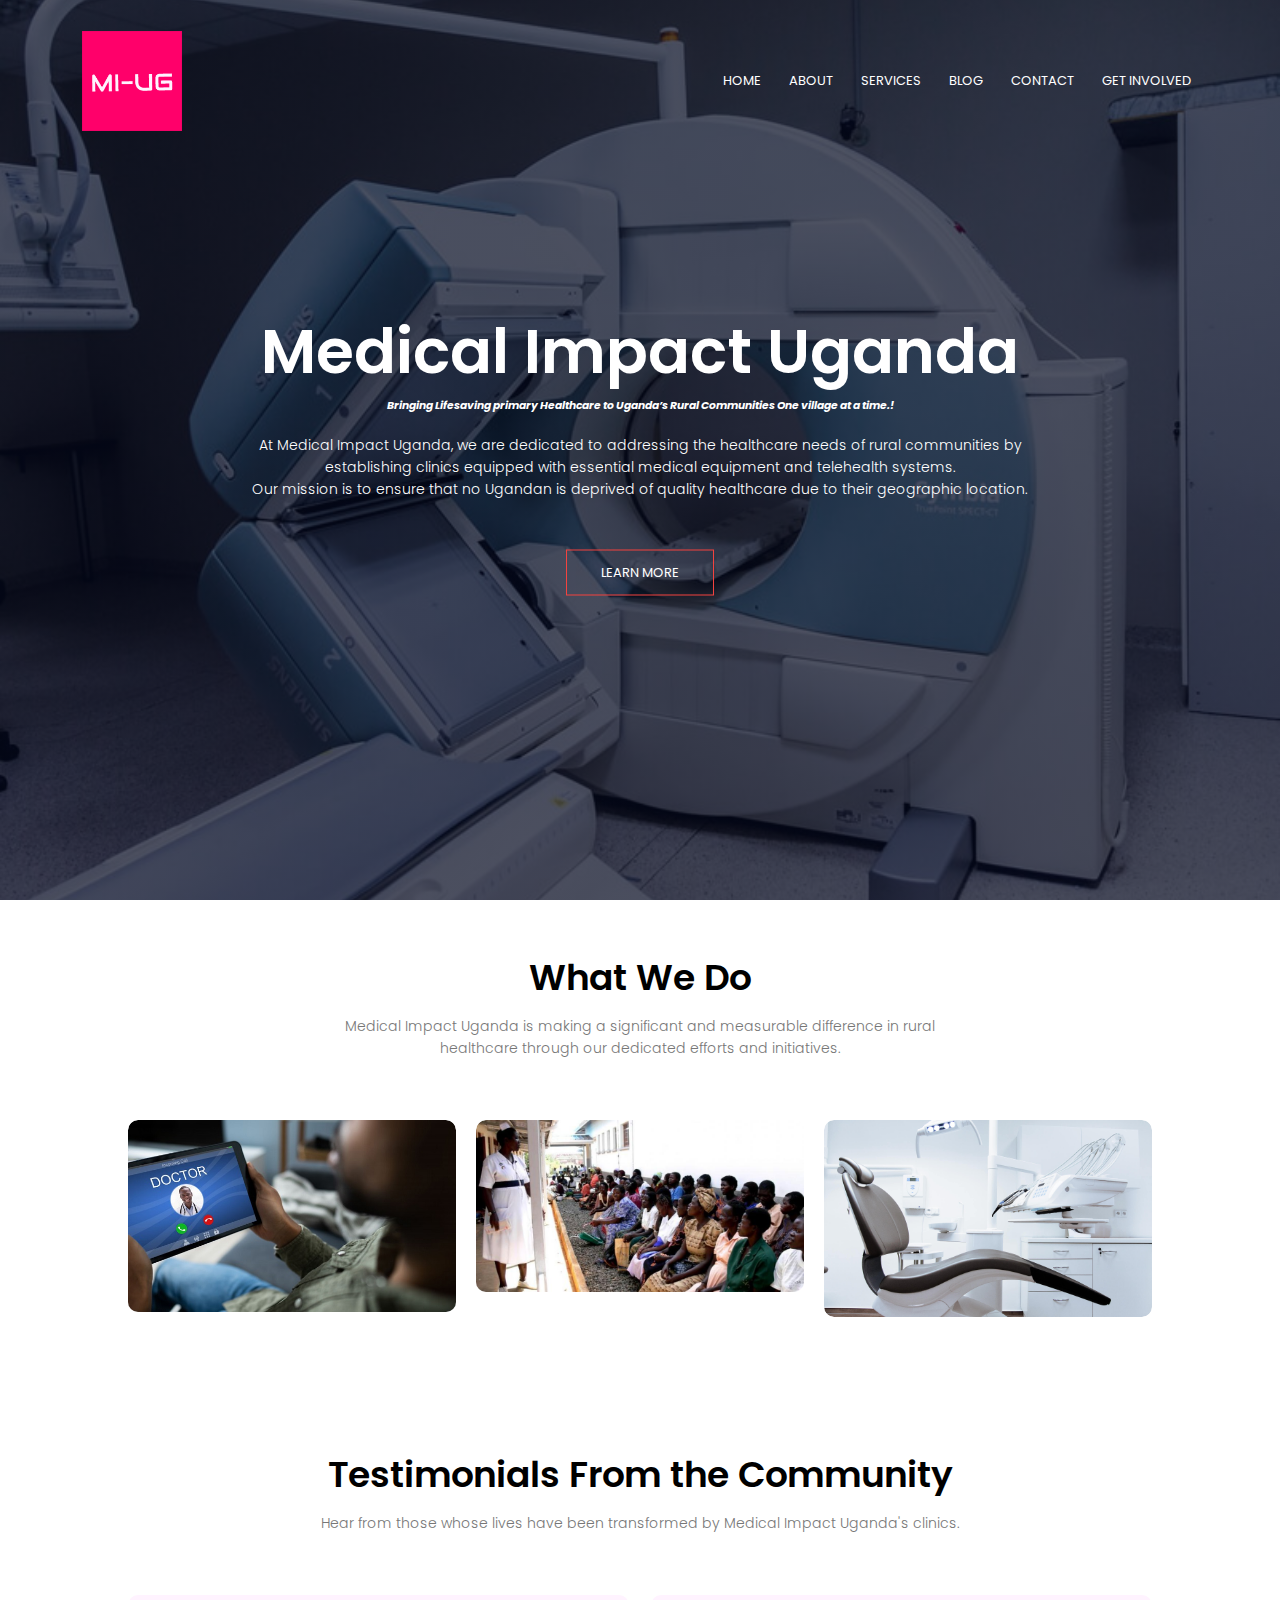
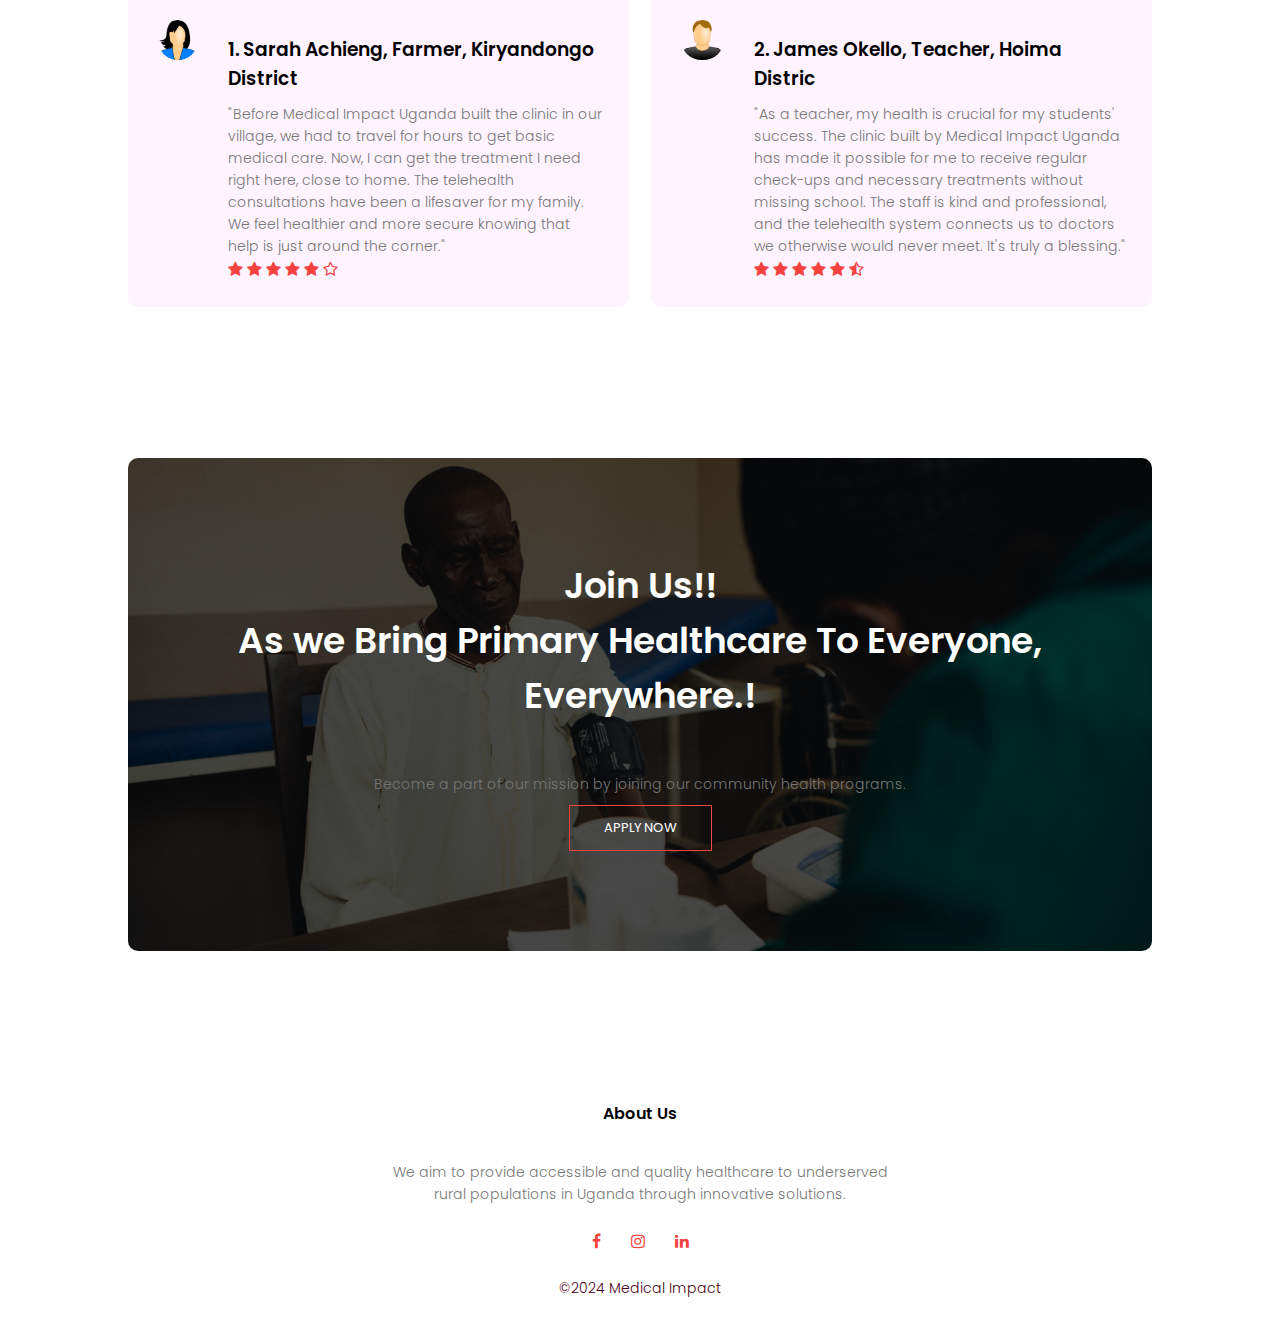
<file: index.html>
<!DOCTYPE html>
<html lang="en">
  <head>
    <meta charset="UTF-8" />
    <meta name="viewport" content="width=device-width, initial-scale=1.0" />
    <link rel="stylesheet" href="styles.css" />
    <link rel="preconnect" href="https://fonts.googleapis.com" />
    <link rel="preconnect" href="https://fonts.gstatic.com" crossorigin />
    <link
      href="https://fonts.googleapis.com/css2?family=Poppins:ital,wght@0,100;0,300;0,400;0,500;0,600;0,700;0,800;1,200;1,300;1,700;1,900&display=swap"
      rel="stylesheet"
    />
    <link
      rel="stylesheet"
      href="https://stackpath.bootstrapcdn.com/font-awesome/4.7.0/css/font-awesome.min.css"
    />
    <title>Medica Impact Uganda</title>
  </head>
  <body>
    <section class="header">
      <nav>
        <a href="index.html"
          ><img src="images/LogoMakr-25olhh.png" alt="logo"
        /></a>
        <div class="nav-links" id="navLinks">
          <i class="fa fa-times" onclick="hideMenu()"></i>
          <ul>
            <li><a href="index.html">HOME</a></li>
            <li><a href="about.html">ABOUT</a></li>
            <li><a href="services.html">SERVICES</a></li>
            <li><a href="blog.html">BLOG</a></li>
            <li><a href="contact.html">CONTACT</a></li>
            <li><a href="getinvolved.html">GET INVOLVED</a></li>
          </ul>
        </div>
        <i class="fa fa-bars" onclick="showMenu()"></i>
      </nav>
      <div class="text-box">
        <h1>Medical Impact Uganda</h1>
        <h6>
          <i
            >Bringing Lifesaving primary Healthcare to Uganda’s Rural
            Communities One village at a time.!</i
          >
        </h6>
        <p>
          At Medical Impact Uganda, we are dedicated to addressing the
          healthcare needs of rural communities by <br />
          establishing clinics equipped with essential medical equipment and
          telehealth systems. <br />
          Our mission is to ensure that no Ugandan is deprived of quality
          healthcare due to their geographic location.
        </p>
        <a href="about.html" class="hero-btn">LEARN MORE</a>
      </div>
    </section>
    <!-- services -->
    <section class="impact">
      <h1>What We Do</h1>
      <p>
        Medical Impact Uganda is making a significant and measurable difference
        in rural <br />
        healthcare through our dedicated efforts and initiatives.
      </p>
      <div class="row">
            <div class="impact-col">
            <img src="images/Telehealthdoc.jpg" />
            <div class="layer">
                <a href="services.html"> <h3>Tele-Health Services</h3> </a>
            </div>
            </div>
            <div class="impact-col">
            <!-- change image -->
            <img src="images/community healthcenter.jpg" />
            <div class="layer">
                <a href="services.html"> <h3>Community Clinics</h3> </a>
            </div>
            </div>
            <div class="impact-col">
            <!-- change image to a community pictuer -->
            <img src="images/slide-2.jpg" />
            <div class="layer">
                <a href="/services.html"> <h3>Medical Equipments</h3> </a>
            </div>
            </div>
      </div>
    </section>

    <!--  -->

    <!-- facilities -->

    <!-- testimonials -->
    <section class="testmonial">
      <h1>Testimonials From the Community</h1>
      <p>
        Hear from those whose lives have been transformed by Medical Impact
        Uganda's clinics.
      </p>

      <div class="row">
        <div class="testmonial-col">
          <img src="images/user-307993_1920.png" />
          <div>
            <h3>1. Sarah Achieng, Farmer, Kiryandongo District</h3>
            <p>
              "Before Medical Impact Uganda built the clinic in our village, we
              had to travel for hours to get basic medical care. Now, I can get
              the treatment I need right here, close to home. The telehealth
              consultations have been a lifesaver for my family. We feel
              healthier and more secure knowing that help is just around the
              corner."
            </p>
            <i class="fa fa-star"></i>
            <i class="fa fa-star"></i>
            <i class="fa fa-star"></i>
            <i class="fa fa-star"></i>
            <i class="fa fa-star"></i>
            <i class="fa fa-star-o"></i>
          </div>
        </div>
        <div class="testmonial-col">
          <img src="images/user-33638_1920.png" />
          <div>
            <h3>2. James Okello, Teacher, Hoima Distric</h3>
            <p>
              "As a teacher, my health is crucial for my students' success. The
              clinic built by Medical Impact Uganda has made it possible for me
              to receive regular check-ups and necessary treatments without
              missing school. The staff is kind and professional, and the
              telehealth system connects us to doctors we otherwise would never
              meet. It's truly a blessing."
            </p>
            <i class="fa fa-star"></i>
            <i class="fa fa-star"></i>
            <i class="fa fa-star"></i>
            <i class="fa fa-star"></i>
            <i class="fa fa-star"></i>
            <i class="fa fa-star-half-o"></i>
          </div>
        </div>
      </div>
    </section>

    <!-- Call to Action -->

    <section class="cta">
      <h1>
        Join Us!! <br />
        As we Bring Primary Healthcare To Everyone, Everywhere.!
      </h1>
      <p>
        Become a part of our mission by joining our community health programs.
      </p>
      <a href="/getinvolved.html" class="hero-btn">APPLY NOW</a>
    </section>

    <!-- footer -->
    <section class="footer">
      <h4>About Us</h4>
      <p>
        We aim to provide accessible and quality healthcare to underserved
        <br />
        rural populations in Uganda through innovative solutions.
      </p>

      <div class="icons">
        <i class="fa fa-facebook"></i>
        <i class="fa fa-instagram"></i>
        <i class="fa fa-linkedin"></i>
        <p>&copy;2024 Medical Impact</p>
      </div>
    </section>

    <!-- Javascript for toggle nav bar -->
    <script>
      var navLinks = document.getElementById("navLinks");

      function showMenu() {
        navLinks.style.right = "0";
      }

      function hideMenu() {
        navLinks.style.right = "-200px";
      }
    </script>
  </body>
</html>
</file>
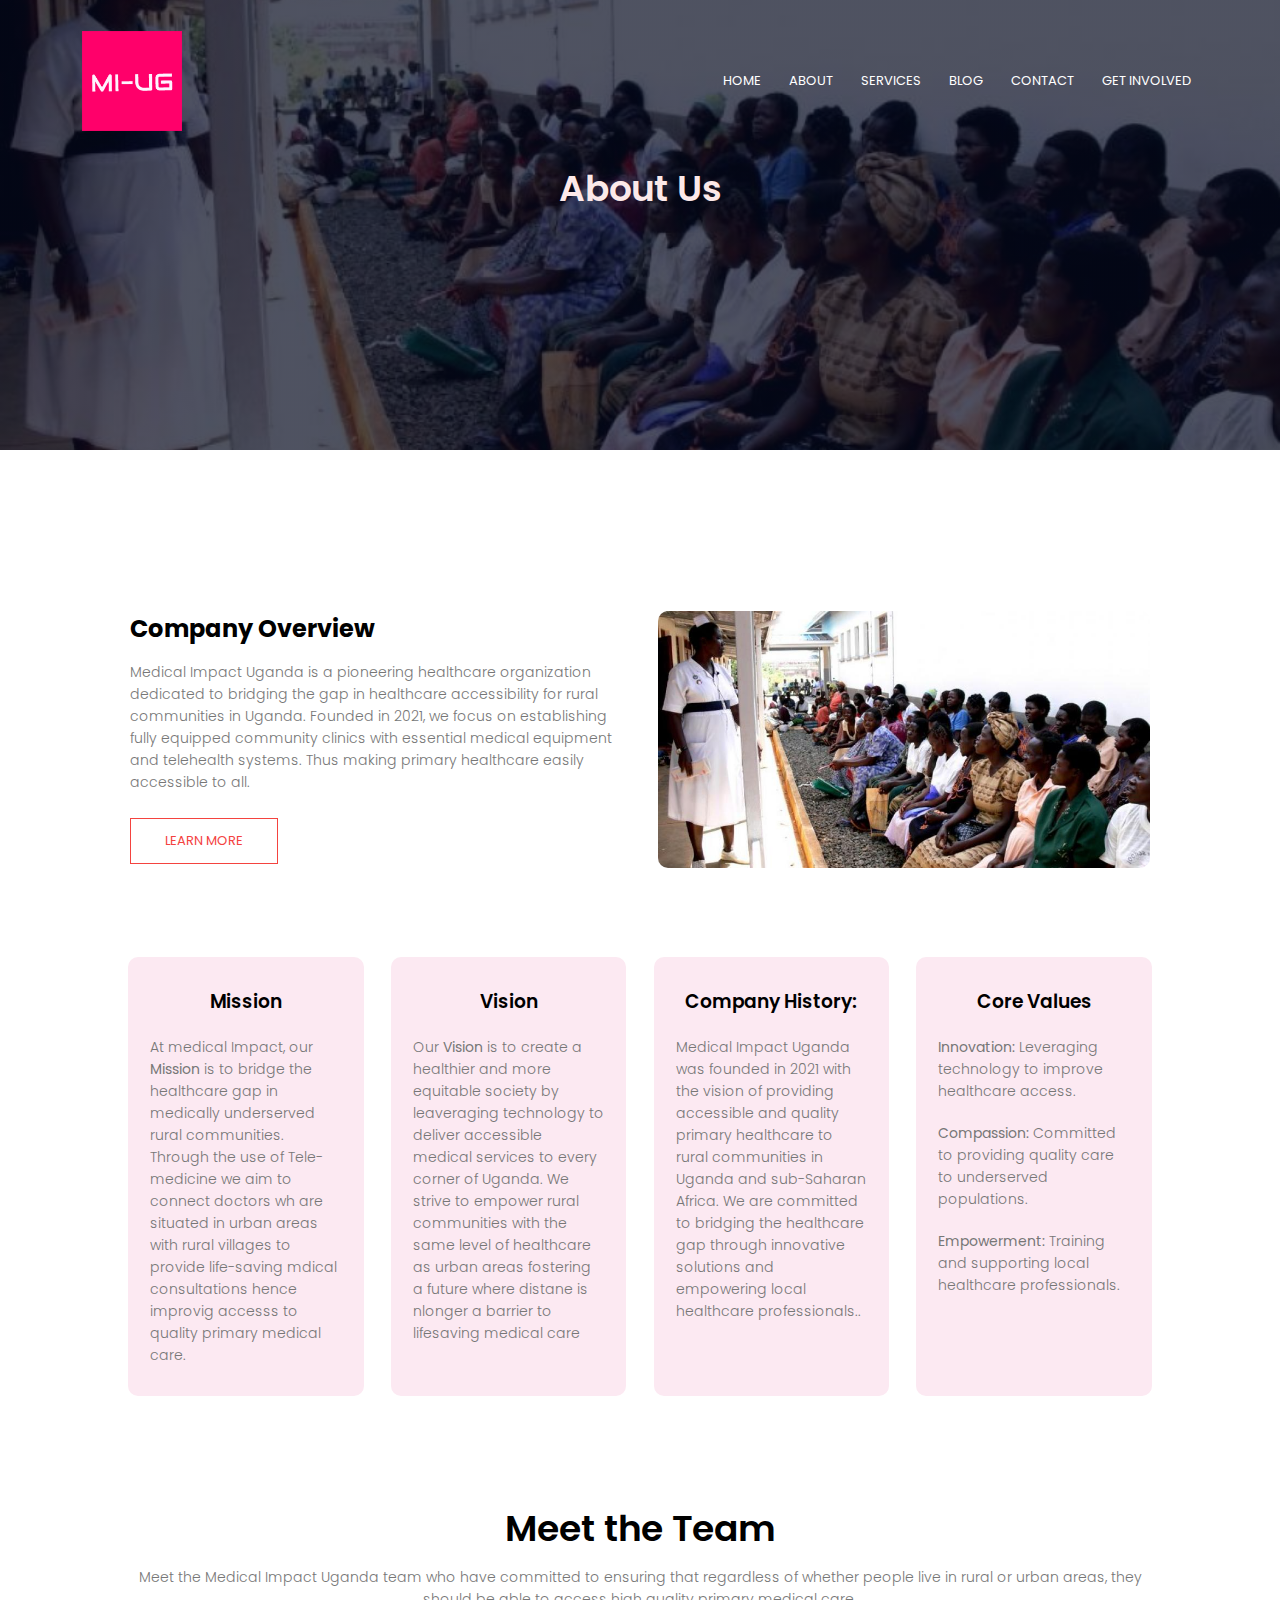
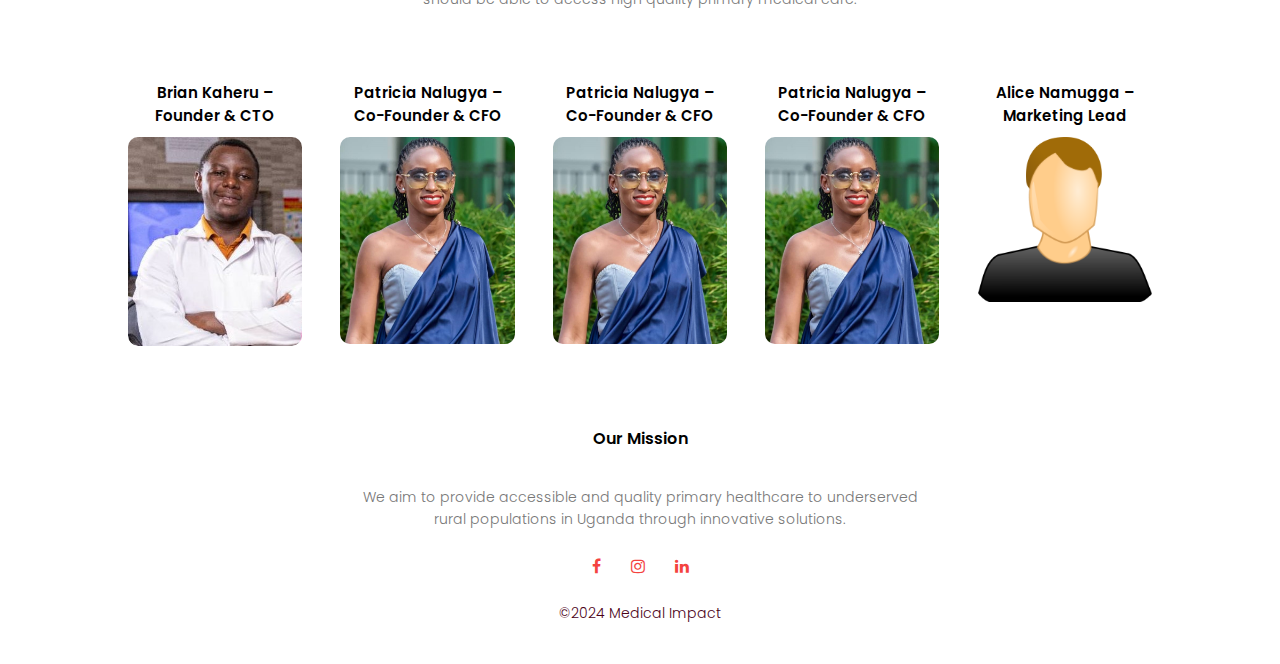
<file: about.html>
<!DOCTYPE html>
<html lang="en">
<head>
    <meta charset="UTF-8">
    <meta name="viewport" content="width=device-width, initial-scale=1.0">
    <link rel="stylesheet" href="styles.css">
    <link rel="preconnect" href="https://fonts.googleapis.com">
<link rel="preconnect" href="https://fonts.gstatic.com" crossorigin>
<link href="https://fonts.googleapis.com/css2?family=Poppins:ital,wght@0,100;0,300;0,400;0,500;0,600;0,700;0,800;1,200;1,300;1,700;1,900&display=swap" rel="stylesheet">
<link rel="stylesheet" href="https://stackpath.bootstrapcdn.com/font-awesome/4.7.0/css/font-awesome.min.css">
    <title>Medica Impact Uganda</title>
</head>
<body>
    <!-- Header -->
    <section class="sub-headere">
        <nav>
            <a href="index.html"><img src="images/LogoMakr-25olhh.png" alt="logo" ></a>
            <div class="nav-links" id="navLinks">
                <i class="fa fa-times" onclick="hideMenu()"></i>
                <ul>
                    <li><a href="index.html">HOME</a></li>
                    <li><a href="about.html">ABOUT</a></li>
                    <li><a href="services.html">SERVICES</a></li>
                    <li><a href="blog.html">BLOG</a></li>
                    <li><a href="contact.html">CONTACT</a></li>
                    <li><a href="getinvolved.html">GET INVOLVED</a></li>
                </ul>
            </div>
            <i class="fa fa-bars" onclick="showMenu()"></i>
        </nav>
        <h1>About Us</h1>
    </section>
<!-- about us content -->
    <section class="about-us">
        <div class="row">
            <div class="about-col">
                <h2>Company Overview</h2>
                <p>Medical Impact Uganda is a pioneering healthcare organization dedicated to bridging the gap in healthcare accessibility for rural communities in Uganda. Founded in 2021, we focus on establishing fully equipped community clinics with essential medical equipment and telehealth systems. Thus making primary healthcare easily accessible to all.</p>
                <a href="#" class="hero-btn red-btn">LEARN MORE</a>
            </div>
            
            <div class="about-col">
                <img src="images/community healthcenter.jpg" alt="about us" class="img-responsive">
            </div>
            
        </div>

        <div class="row">
            <div class="service-col">
                <h3>Mission</h3>
            <p>At medical Impact, our <strong>Mission</strong> is to bridge the healthcare gap in medically underserved rural communities. Through the use of Tele-medicine we aim to connect doctors wh are situated in urban areas with rural villages to provide life-saving mdical consultations hence improvig accesss to quality primary medical care.</p>
            </div>

            <div class="service-col">
                <h3>Vision</h3>
                <p>
                    Our <strong>Vision</strong> is to create a healthier and more equitable society by leaveraging technology to deliver accessible medical services to every corner of Uganda. We strive to empower rural communities with the same level of healthcare as urban areas fostering  a future where distane is nlonger a barrier to lifesaving medical care
                </p>
            </div>
            <div class="service-col">
                <h3>Company History:</h3>
                <p>
                    Medical Impact Uganda was founded in 2021  with the vision of providing accessible and quality primary healthcare to rural communities in Uganda and sub-Saharan Africa. We are committed to bridging the healthcare gap through innovative solutions and empowering local healthcare professionals..
                </p>
            </div>

            <div class="service-col">
                <h3>Core Values</h3>
                <p><b>Innovation:</b> Leveraging technology to improve healthcare access.</p>
                <p><b>Compassion:</b> Committed to providing quality care to underserved populations.</p>
                <p><b>Empowerment:</b> Training and supporting local healthcare professionals.</p>
            </div>
        </div>

    </section>
    <section class="impact2">
        <h1>Meet the Team </h1>
        <p>Meet the Medical  Impact Uganda team who have committed to ensuring that regardless of whether people live in rural or urban areas, they should be able to access high quality primary medical care.</p>
        <div class="row">
            <div class="impact2-col">
                <h3 style="font-size: 15px; text-align: center;">Brian Kaheru – Founder & CTO</h3>
                <img src="images/brian linkedin.jpg" >
                <div class="layer2">
                     <p>With over 9 years of combined experience in nursing, entrepreneurship, and software development, Brian leads our technical and strategic initiatives.</p> 
                </div>
            </div>
            <div class="impact2-col">
                <!-- change image -->
                <h3 style="font-size: 15px; text-align: center;">Patricia Nalugya – Co-Founder & CFO</h3>
                <img src="images/nalugya co founder .jpg" >
                <div class="layer2">
                    <a href="services.html">  </a>
                    <p>Patricia brings over 5 years of financial expertise to ensure the sustainability and growth of our initiatives.</p>
                </div>
            </div>
            <div class="impact2-col">
                <!-- change image -->
                <h3 style="font-size: 15px; text-align: center;">Patricia Nalugya – Co-Founder & CFO</h3>
                <img src="images/nalugya co founder .jpg" >
                <div class="layer2">
                    <a href="services.html">  </a>
                    <p>Patricia brings over 5 years of financial expertise to ensure the sustainability and growth of our initiatives.</p>
                </div>
            </div>
            <div class="impact2-col">
                <!-- change image -->
                <h3 style="font-size: 15px; text-align: center;">Patricia Nalugya – Co-Founder & CFO</h3>
                <img src="images/nalugya co founder .jpg" >
                <div class="layer2">
                    <a href="services.html">  </a>
                    <p>Patricia brings over 5 years of financial expertise to ensure the sustainability and growth of our initiatives.</p>
                </div>
            </div>
            <div class="impact2-col">
                <!-- change image to a community pictuer -->
                <h3 style="font-size: 15px; text-align: center;">Alice Namugga – Marketing Lead</h3>
                <img src="images/user-33638_1920.png" >
                <div class="layer2">
                    <a href="services.html"> </a>
                    <p>Alice leads our marketing efforts to increase awareness and drive growth.</p>
                </div>
            </div>
        </div>

    </section>
    
   
<!-- footer -->
    <section class="footer">
        <h4>Our Mission</h4>
        <p>We aim to provide accessible and quality primary healthcare to underserved <br> rural populations in Uganda through innovative solutions.</p>

        <div class="icons">
            <i class="fa fa-facebook" ></i>
            <i class="fa fa-instagram" ></i>
            <i class="fa fa-linkedin" ></i>
           <p>&copy;2024 Medical Impact</p>

        </div>
    </section>










  <!-- Javascript for toggle nav bar -->
    <script>
        var navLinks = document.getElementById("navLinks");

        function showMenu() {
                    navLinks.style.right = "0";
                }

        function hideMenu() {
                    navLinks.style.right = "-200px";
                }
    </script>

</body>
</html>
</file>
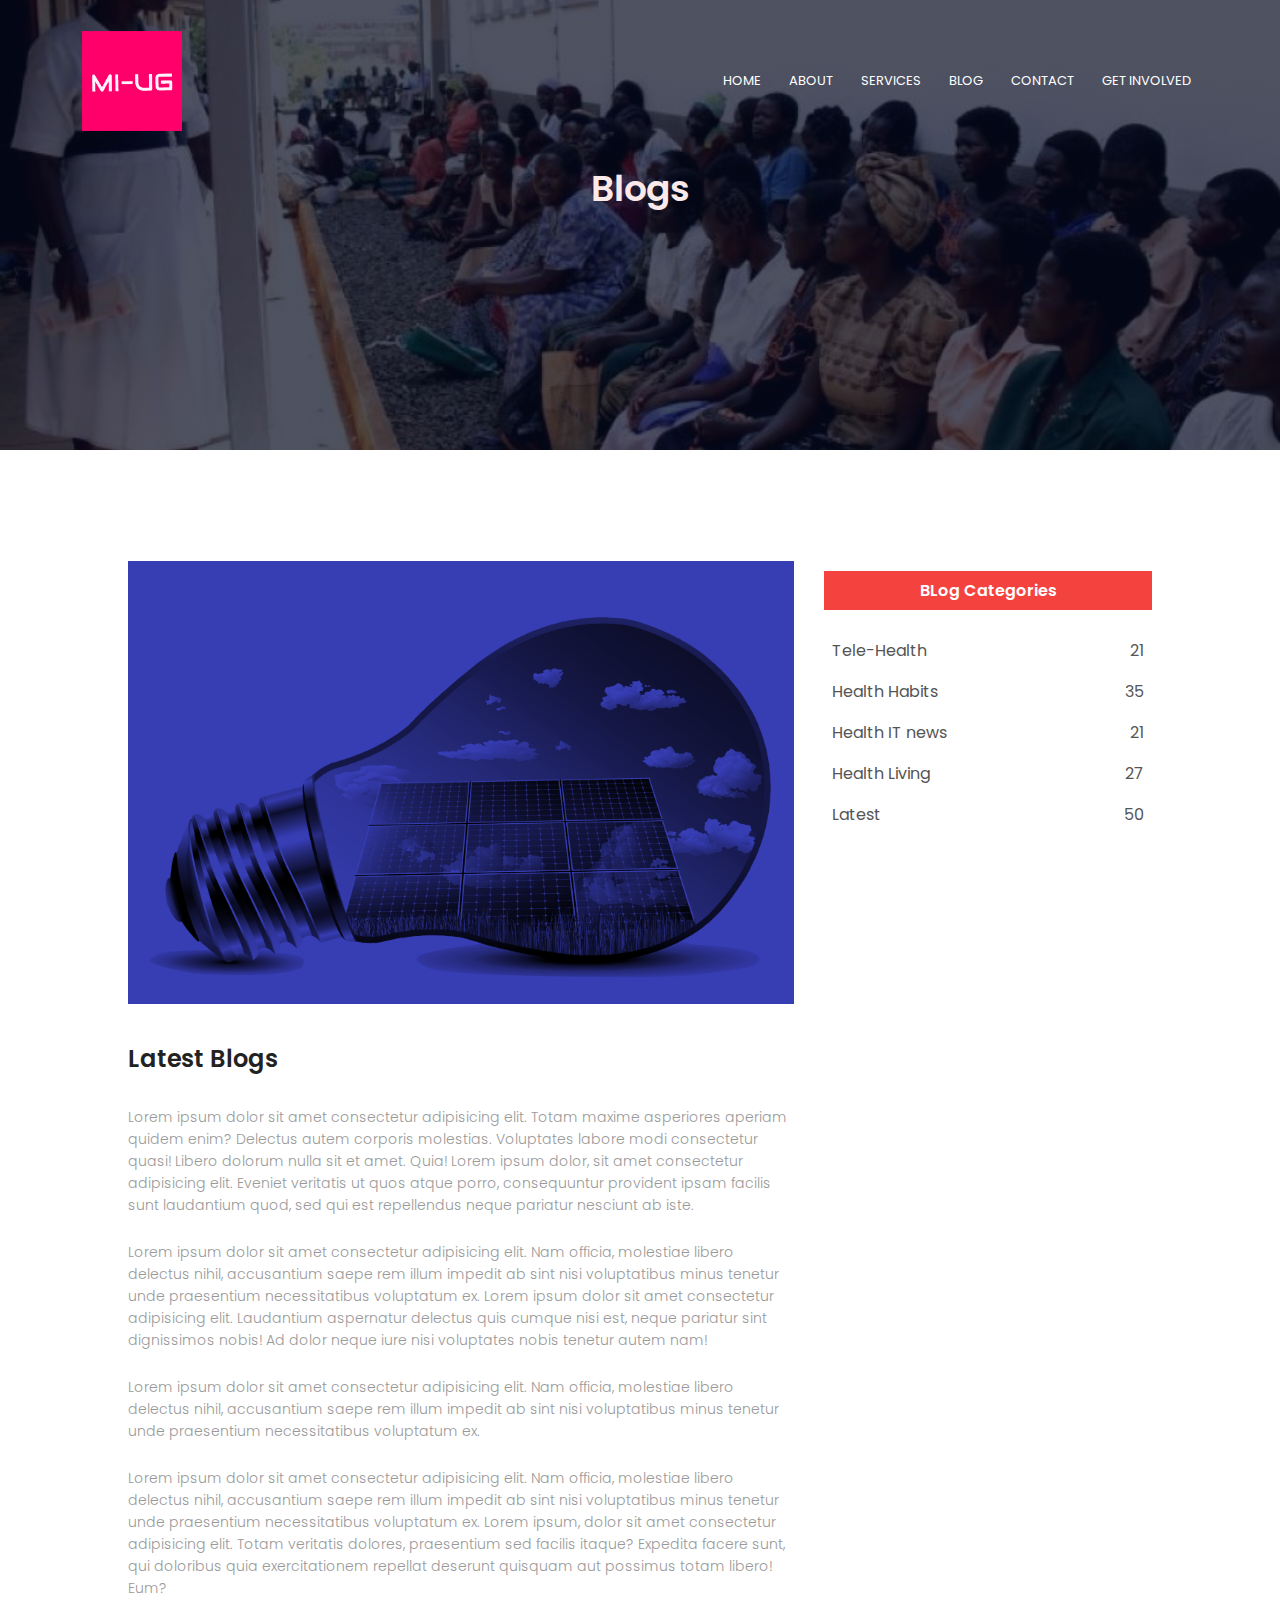
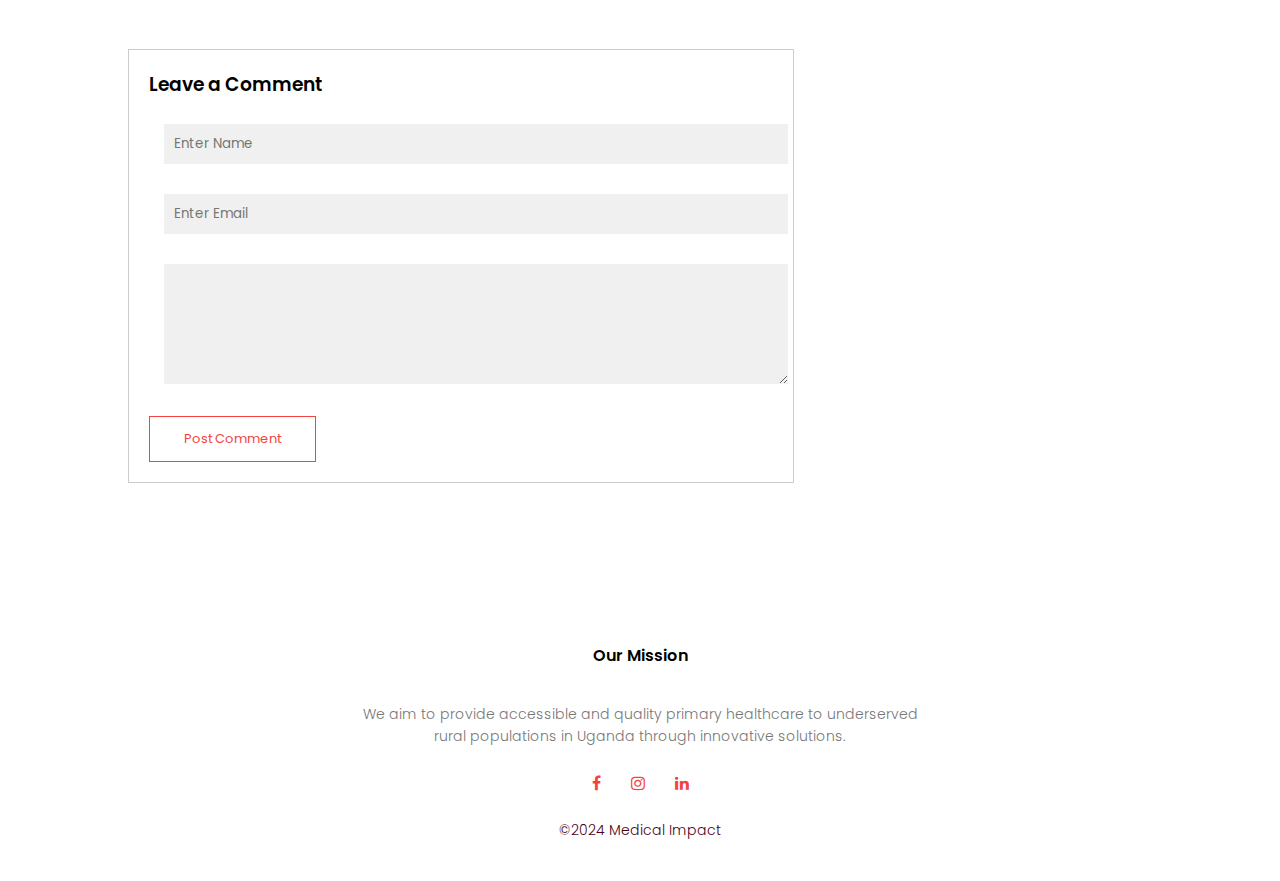
<file: blog.html>
<!DOCTYPE html>
<html lang="en">
<head>
    <meta charset="UTF-8">
    <meta name="viewport" content="width=device-width, initial-scale=1.0">
    <link rel="stylesheet" href="styles.css">
    <link rel="preconnect" href="https://fonts.googleapis.com">
<link rel="preconnect" href="https://fonts.gstatic.com" crossorigin>
<link href="https://fonts.googleapis.com/css2?family=Poppins:ital,wght@0,100;0,300;0,400;0,500;0,600;0,700;0,800;1,200;1,300;1,700;1,900&display=swap" rel="stylesheet">
<link rel="stylesheet" href="https://stackpath.bootstrapcdn.com/font-awesome/4.7.0/css/font-awesome.min.css">
    <title>Medica Impact Uganda</title>
</head>
<body>
    
   <!-- Header -->
    <section class="sub-headere">
        <nav>
            <a href="index.html"><img src="images/LogoMakr-25olhh.png" alt="logo" ></a>
            <div class="nav-links" id="navLinks">
                <i class="fa fa-times" onclick="hideMenu()"></i>
                <ul>
                    <li><a href="index.html">HOME</a></li>
                    <li><a href="about.html">ABOUT</a></li>
                    <li><a href="services.html">SERVICES</a></li>
                    <li><a href="blog.html">BLOG</a></li>
                    <li><a href="contact.html">CONTACT</a></li>
                    <li><a href="getinvolved.html">GET INVOLVED</a></li>
                </ul>
            </div>
            <i class="fa fa-bars" onclick="showMenu()"></i>
        </nav>
        <h1>Blogs</h1>
    </section>
    <!-- ----------blog content------------>

    <section class="blog-content">
        <div class="row">
            <div class="blog-left">
                <img src="images/solutions.png">
                <h2>Latest Blogs</h2>
                <p>Lorem ipsum dolor sit amet consectetur adipisicing elit. Totam maxime asperiores aperiam quidem enim? Delectus autem corporis molestias. Voluptates labore modi consectetur quasi! Libero dolorum nulla sit et amet. Quia! Lorem ipsum dolor, sit amet consectetur adipisicing elit. Eveniet veritatis ut quos atque porro, consequuntur provident ipsam facilis sunt laudantium quod, sed qui est repellendus neque pariatur nesciunt ab iste.</p>
                <br>
                <p>Lorem ipsum dolor sit amet consectetur adipisicing elit. Nam officia, molestiae libero delectus nihil, accusantium saepe rem illum impedit ab sint nisi voluptatibus minus tenetur unde praesentium necessitatibus voluptatum ex. Lorem ipsum dolor sit amet consectetur adipisicing elit. Laudantium aspernatur delectus quis cumque nisi est, neque pariatur sint dignissimos nobis! Ad dolor neque iure nisi voluptates nobis tenetur autem nam!</p>
                <br>
                <p>Lorem ipsum dolor sit amet consectetur adipisicing elit. Nam officia, molestiae libero delectus nihil, accusantium saepe rem illum impedit ab sint nisi voluptatibus minus tenetur unde praesentium necessitatibus voluptatum ex.</p>
                <br>
                <p>Lorem ipsum dolor sit amet consectetur adipisicing elit. Nam officia, molestiae libero delectus nihil, accusantium saepe rem illum impedit ab sint nisi voluptatibus minus tenetur unde praesentium necessitatibus voluptatum ex. Lorem ipsum, dolor sit amet consectetur adipisicing elit. Totam veritatis dolores, praesentium sed facilis itaque? Expedita facere sunt, qui doloribus quia exercitationem repellat deserunt quisquam aut possimus totam libero! Eum?</p>

                <div class="comment-box">
                    <h3>Leave a Comment</h3>
                    <form class="comment-form">
                        <input type="text" placeholder="Enter Name">
                        <input type="email" placeholder="Enter Email">
                        <textarea rows="5" placeholder="Your Comment">
                        </textarea>
                        <button type="submit" class="hero-btn red-btn">Post Comment</button>
                    </form>
                </div>
            </div>
            <div class="blog-right">
                <h3>BLog Categories</h3>
                <div>
                    <span>Tele-Health</span>
                    <span>21</span>
                </div>
                <div>
                    <span>Health Habits</span>
                    <span>35</span>
                </div>
                <div>
                    <span>Health IT news</span>
                    <span>21</span>
                </div>
                <div>
                    <span>Health Living</span>
                    <span>27</span>
                </div>
                <div>
                    <span>Latest</span>
                    <span>50</span>
                </div>
            </div>
        </div>
    </section>







    <!-- footer -->
    <section class="footer">
        <h4> Our Mission </h4>
        <p>We aim to provide accessible and quality primary healthcare to underserved <br> rural populations in Uganda through innovative solutions.</p>

        <div class="icons">
            <i class="fa fa-facebook" ></i>
            <i class="fa fa-instagram" ></i>
            <i class="fa fa-linkedin" ></i>
           <p>&copy;2024 Medical Impact</p>
        </div>
    </section>


  <!-- Javascript for toggle nav bar -->
    <script>
        var navLinks = document.getElementById("navLinks");

        function showMenu() {
                    navLinks.style.right = "0";
                }

        function hideMenu() {
                    navLinks.style.right = "-200px";
                }
    </script>

</body>
</html>
</file>
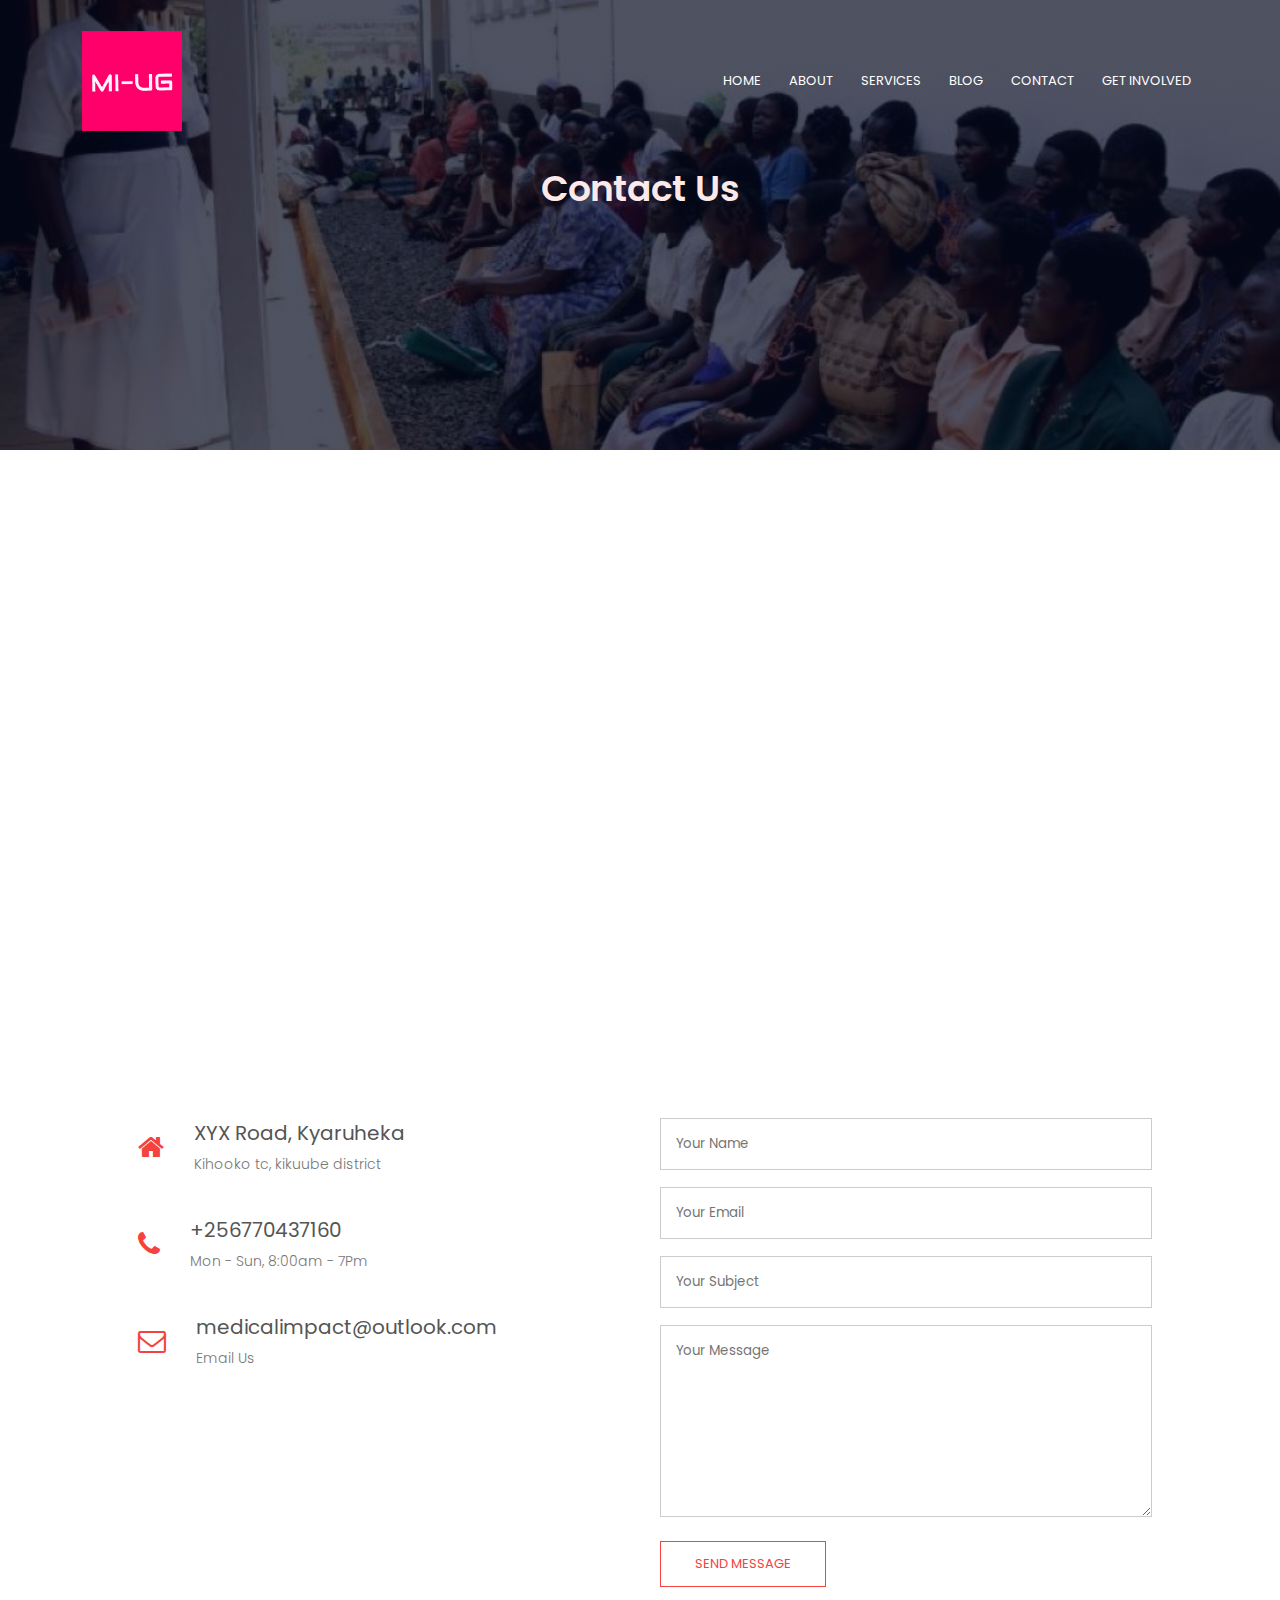
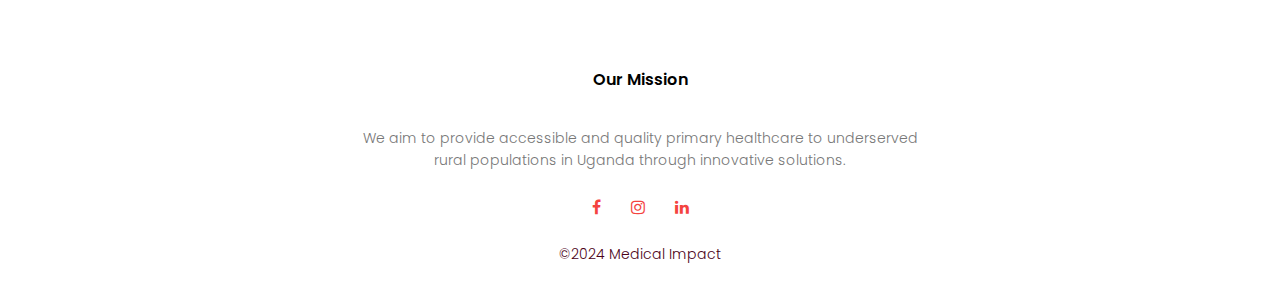
<file: contact.html>
<!DOCTYPE html>
<html lang="en">
<head>
    <meta charset="UTF-8">
    <meta name="viewport" content="width=device-width, initial-scale=1.0">
    <link rel="stylesheet" href="styles.css">
    <link rel="preconnect" href="https://fonts.googleapis.com">
<link rel="preconnect" href="https://fonts.gstatic.com" crossorigin>
<link href="https://fonts.googleapis.com/css2?family=Poppins:ital,wght@0,100;0,300;0,400;0,500;0,600;0,700;0,800;1,200;1,300;1,700;1,900&display=swap" rel="stylesheet">
<link rel="stylesheet" href="https://stackpath.bootstrapcdn.com/font-awesome/4.7.0/css/font-awesome.min.css">
    <title>Medical Impact Uganda</title>
</head>
<body>
    
   <!-- Header -->
    <section class="sub-headere">
        <nav>
            <a href="index.html"><img src="images/LogoMakr-25olhh.png" alt="logo" ></a>
            <div class="nav-links" id="navLinks">
                <i class="fa fa-times" onclick="hideMenu()"></i>
                <ul>
                    <li><a href="index.html">HOME</a></li>
                    <li><a href="about.html">ABOUT</a></li>
                    <li><a href="services.html">SERVICES</a></li>
                    <li><a href="blog.html">BLOG</a></li>
                    <li><a href="contact.html">CONTACT</a></li>
                    <li><a href="getinvolved.html">GET INVOLVED</a></li>
                </ul>
            </div>
            <i class="fa fa-bars" onclick="showMenu()"></i>
        </nav>
        <h1>Contact Us</h1>
    </section>
    <!-- ----------Contact us------------>
     <section class="location">
         
        <iframe src="https://www.google.com/maps/embed?pb=!1m18!1m12!1m3!1d510563.3484366101!2d30.65471024364629!3d1.309597586800486!2m3!1f0!2f0!3f0!3m2!1i1024!2i768!4f13.1!3m3!1m2!1s0x1764f4a9738ba279%3A0x5582bfe07c0857ba!2sKikuube!5e0!3m2!1sen!2sug!4v1722028599354!5m2!1sen!2sug" width="600" height="450" style="border:0;" allowfullscreen="" loading="lazy" referrerpolicy="no-referrer-when-downgrade"></iframe>

     </section>

     <section class="contact-us">
        <div class="row">
            <div class="contact-col">
                <div>
                    <i class="fa fa-home" ></i> 
                    <span>
                        <h5>XYX Road, Kyaruheka </h5>
                        <p>Kihooko tc, kikuube district</p>
                    </span>
                </div>
                <div>
                    <i class="fa fa-phone" ></i> 
                    <span>
                        <h5>+256770437160</h5> </h5>
                        <p>Mon - Sun, 8:00am - 7Pm</p>
                    </span>
                </div>
                <div>
                    <i class="fa fa-envelope-o" ></i> 
                    <span>
                        <h5>medicalimpact@outlook.com</h5> </h5>
                        <p>Email Us</p>
                    </span>
                </div>
            </div>
            <div class="contact-col">
                <form action="">
                    <input type="text" name="name" placeholder="Your Name" required>
                    <input type="email" name="email" placeholder="Your Email" required>
                    <input type="text" name="subject" placeholder="Your Subject" required>
                    <textarea rows="8"  placeholder="Your Message" required></textarea>
                    <button type="submit" class="hero-btn red-btn">SEND MESSAGE</button>
                </form>
            </div>
        </div>

     </section>

    <!-- footer -->
    <section class="footer">
        <h4> Our Mission </h4>
        <p>We aim to provide accessible and quality primary healthcare to underserved <br> rural populations in Uganda through innovative solutions.</p>

        <div class="icons">
            <i class="fa fa-facebook" ></i>
            <i class="fa fa-instagram" ></i>
            <i class="fa fa-linkedin" ></i>
           <p>&copy;2024 Medical Impact</p>
        </div>
    </section>


  <!-- Javascript for toggle nav bar -->
    <script>
        var navLinks = document.getElementById("navLinks");

        function showMenu() {
                    navLinks.style.right = "0";
                }

        function hideMenu() {
                    navLinks.style.right = "-200px";
                }
    </script>

</body>
</html>
</file>
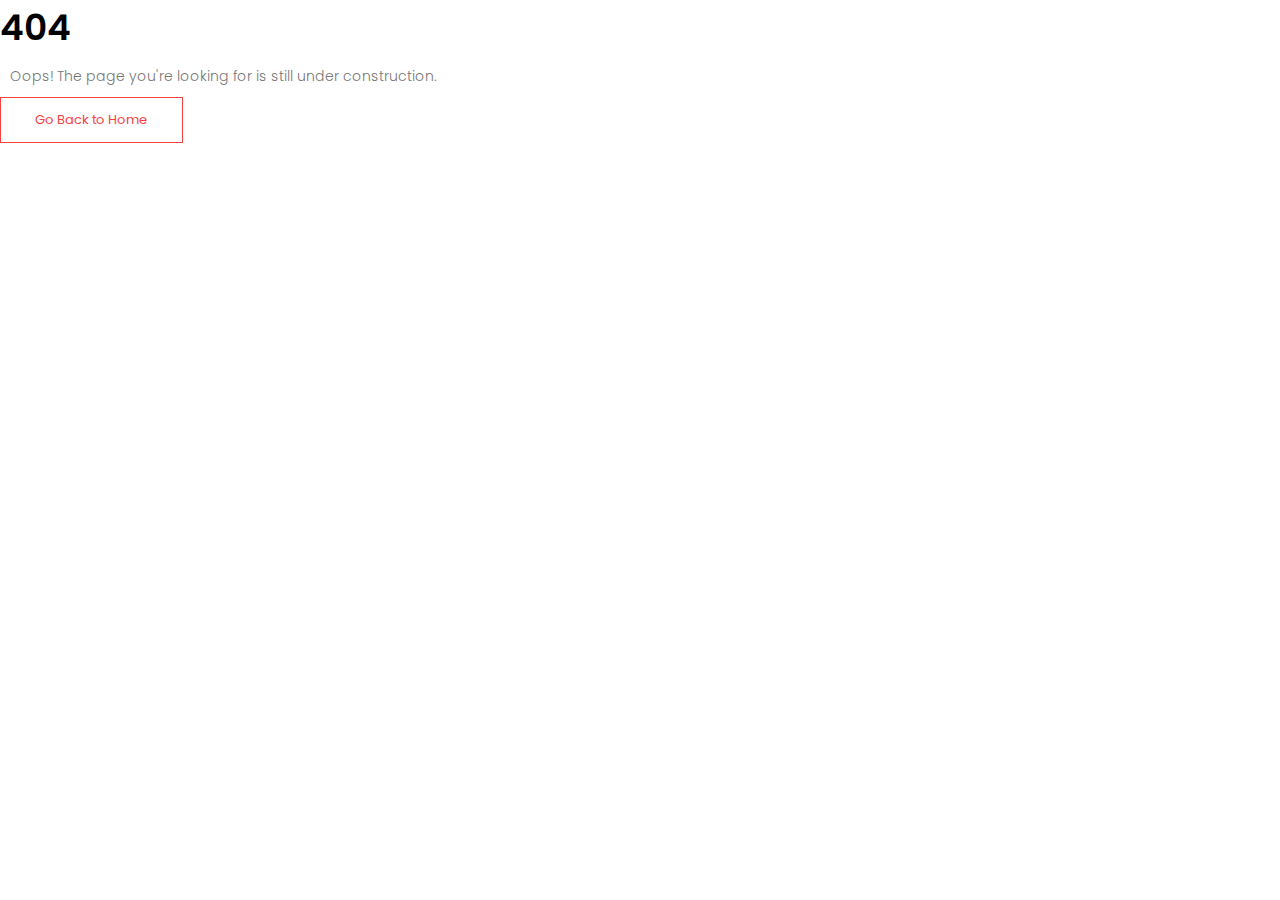
<file: getinvolved.html>
<!DOCTYPE html>
<html lang="en">
<head>
    <meta charset="UTF-8">
    <meta name="viewport" content="width=device-width, initial-scale=1.0">
    <link rel="stylesheet" href="styles.css">
    <link rel="preconnect" href="https://fonts.googleapis.com">
<link rel="preconnect" href="https://fonts.gstatic.com" crossorigin>
<link href="https://fonts.googleapis.com/css2?family=Poppins:ital,wght@0,100;0,300;0,400;0,500;0,600;0,700;0,800;1,200;1,300;1,700;1,900&display=swap" rel="stylesheet">
<link rel="stylesheet" href="https://stackpath.bootstrapcdn.com/font-awesome/4.7.0/css/font-awesome.min.css">
    <title>Medica Impact Uganda</title>
</head>
<body>
    
    <div class="error-container"> 
        <h1> 404 </h1> 
        <p> 
            Oops! The page you're 
            looking for is still under construction. 
        </p> 
        <a href="index.html" class="hero-btn red-btn"> 
            Go Back to Home 
        </a> 
    </div> 
    


  <!-- Javascript for toggle nav bar -->
    <script>
        var navLinks = document.getElementById("navLinks");

        function showMenu() {
                    navLinks.style.right = "0";
                }

        function hideMenu() {
                    navLinks.style.right = "-200px";
                }
    </script>

</body>
</html>
</file>
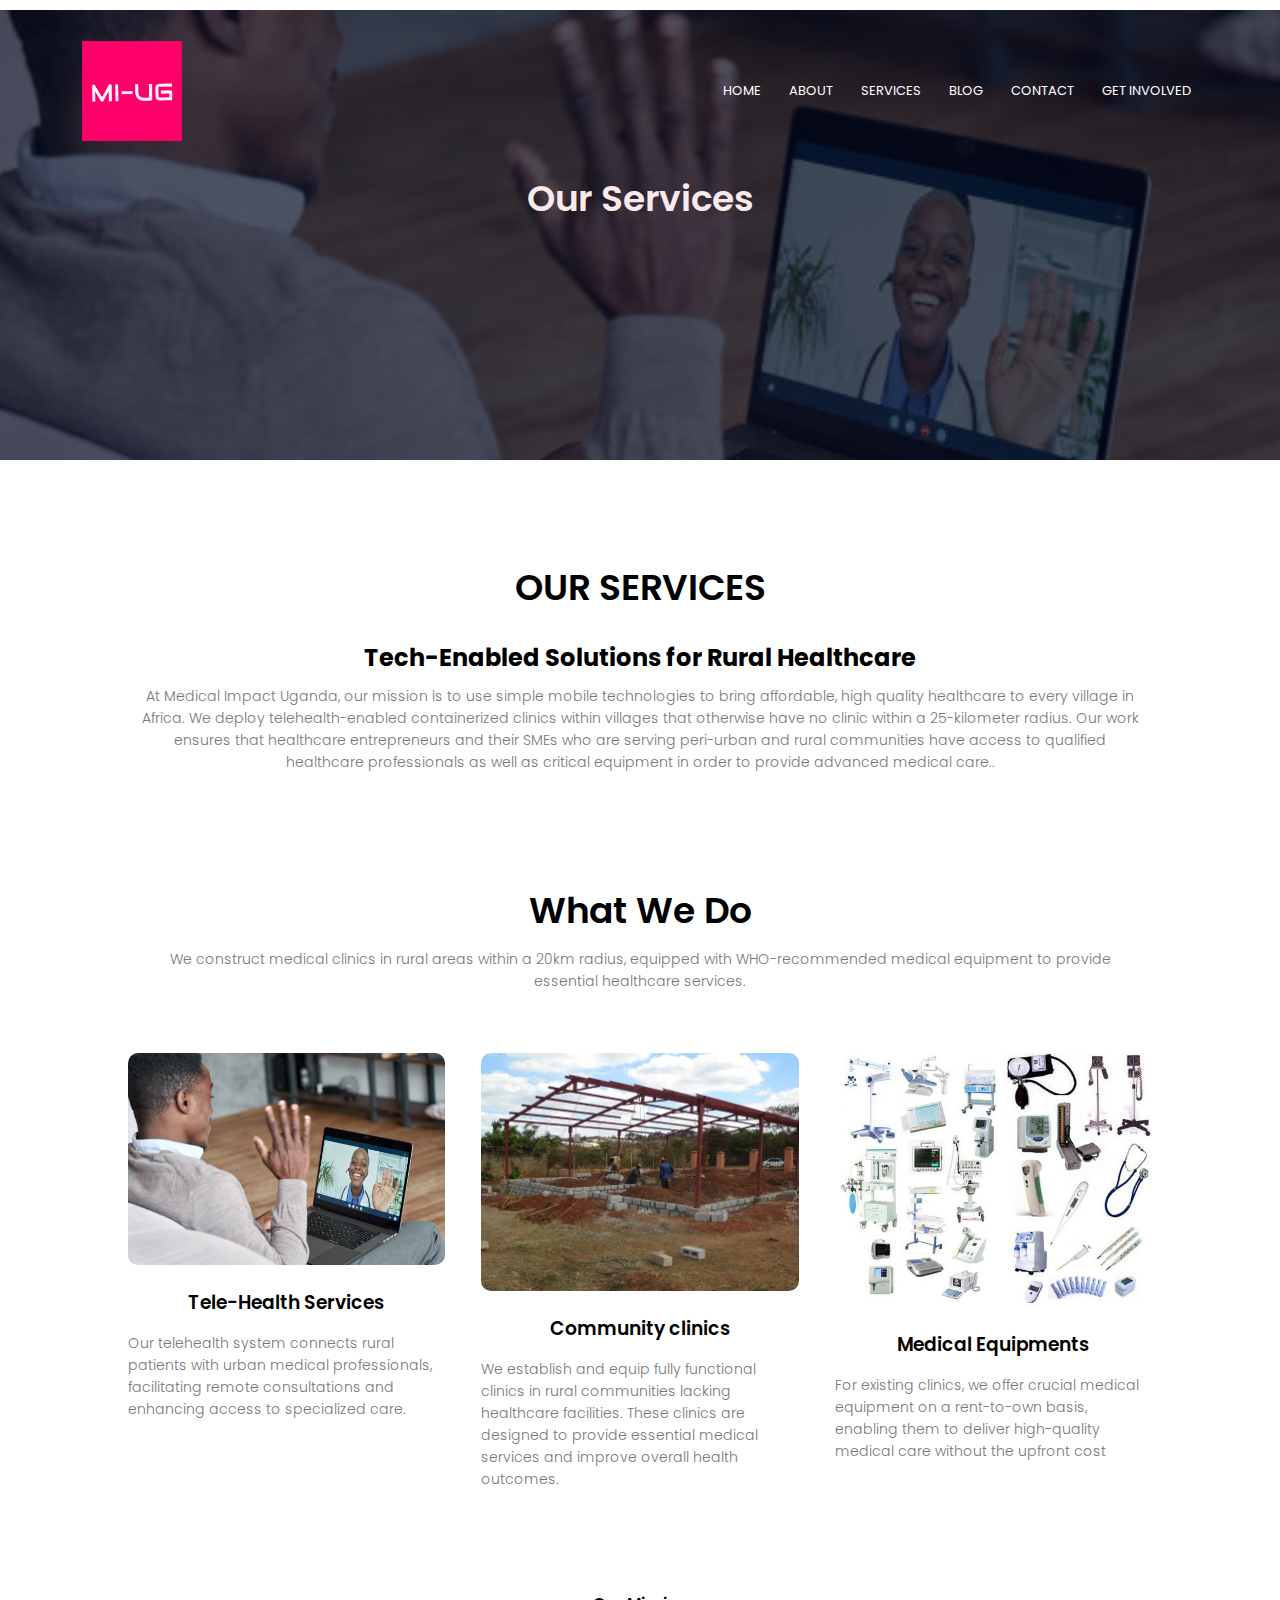
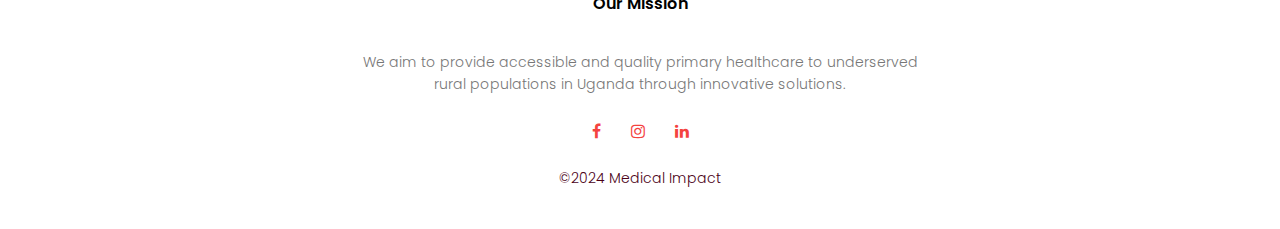
<file: services.html>
<!DOCTYPE html>
<html lang="en">
<head>
    <meta charset="UTF-8">
    <meta name="viewport" content="width=device-width, initial-scale=1.0">
    <link rel="stylesheet" href="styles.css">
    <link rel="preconnect" href="https://fonts.googleapis.com">
<link rel="preconnect" href="https://fonts.gstatic.com" crossorigin>
<link href="https://fonts.googleapis.com/css2?family=Poppins:ital,wght@0,100;0,300;0,400;0,500;0,600;0,700;0,800;1,200;1,300;1,700;1,900&display=swap" rel="stylesheet">
<link rel="stylesheet" href="https://stackpath.bootstrapcdn.com/font-awesome/4.7.0/css/font-awesome.min.css">
    <title>Medica Impact Uganda</title>
</head>
<body>
    <!-- Header -->
    <section class="sub-headerr">
        <nav>
            <a href="index.html"><img src="images/LogoMakr-25olhh.png" alt="logo" ></a>
            <div class="nav-links" id="navLinks">
                <i class="fa fa-times" onclick="hideMenu()"></i>
                <ul>
                    <li><a href="index.html">HOME</a></li>
                    <li><a href="about.html">ABOUT</a></li>
                    <li><a href="services.html">SERVICES</a></li>
                    <li><a href="blog.html">BLOG</a></li>
                    <li><a href="contact.html">CONTACT</a></li>
                    <li><a href="getinvolved.html">GET INVOLVED</a></li>
                </ul>
            </div>
            <i class="fa fa-bars" onclick="showMenu()"></i>
        </nav>
        <h1>Our Services</h1>
    </section>
<!-- services -->
<section class="services">
    <h1>OUR SERVICES</h1>
    <br>
    <h2>Tech-Enabled Solutions for Rural Healthcare</h2>
    <p>At Medical Impact Uganda, our mission is to use simple mobile technologies to bring affordable, high quality healthcare to every village in Africa. We deploy telehealth-enabled containerized clinics within villages that otherwise have no clinic within a 25-kilometer radius. Our work ensures that healthcare entrepreneurs and their SMEs who are serving peri-urban and rural communities have access to qualified healthcare professionals as well as critical equipment in order to provide advanced medical care..</p>

    <!-- <div class="row">
        <div class="service-col">
            <h3>Telehealth Services</h3>
            <p>Our telehealth system connects rural patients with doctors in urban areas, enabling remote medical consultations and improving access to specialist care.</p>
        </div>
        <div class="service-col">
            <h3>Medical Equipment Provision:</h3>
            <p>We ensure that our clinics are equipped with state-of-the-art medical equipment to deliver high-quality healthcare services.</p>
        </div>
        <div class="service-col">
            <h3>Community Health Programs</h3>
            <p>We implement health education and outreach programs to promote preventive care and healthy living in rural communities.</p>
        </div>
    </div> -->
 </section>

 <!-- Facilities -->
 <section class="facilities">
    <h1>What We Do</h1>
    <p>We construct medical clinics in rural areas within a 20km radius, equipped with WHO-recommended medical equipment to provide essential healthcare services.</p>

    <div class="row">
        <div class="facilities-col">
            <img src="images/telehealth service.jpg" >
            <h3>Tele-Health Services</h3>
            <p>Our telehealth system connects rural patients with urban medical professionals, facilitating remote consultations and enhancing access to specialized care.</p>
        </div>
        <div class="facilities-col">
            <img src="images/comunity clinic.webp" >
            <h3>Community clinics</h3>
            <p>We establish and equip fully functional clinics in rural communities lacking healthcare facilities. These clinics are designed to provide essential medical services and improve overall health outcomes.</p>
        </div>
        <div class="facilities-col">
            <img src="images/Medical-Equipments.jpg" >
            <h3>Medical Equipments</h3>
            <p>For existing clinics, we offer crucial medical equipment on a rent-to-own basis, enabling them to deliver high-quality medical care without the upfront cost</p>
        </div>
    </div>

</section>

   
   
<!-- footer -->
    <section class="footer">
        <h4>Our Mission</h4>
        <p>We aim to provide accessible and quality primary healthcare to underserved <br> rural populations in Uganda through innovative solutions.</p>

        <div class="icons">
            <i class="fa fa-facebook" ></i>
            <i class="fa fa-instagram" ></i>
            <i class="fa fa-linkedin" ></i>
           <p>&copy;2024 Medical Impact</p>

        </div>
    </section>










  <!-- Javascript for toggle nav bar -->
    <script>
        var navLinks = document.getElementById("navLinks");

        function showMenu() {
                    navLinks.style.right = "0";
                }

        function hideMenu() {
                    navLinks.style.right = "-200px";
                }
    </script>

</body>
</html>
</file>
<file: styles.css>
* {
    margin: 0;
    padding: 0;
    font-family: "Poppins", sans-serif;
}
.header{
    min-height: 100vh;
    width: 100%;
    background-image: linear-gradient(rgba(4,9,30,0.7), rgba(4,9,30,0.7)), url(images/gallery-7.jpg);
    background-size: cover;
    background-position: center;
    position: relative;
}
nav {
    display: flex;
    padding: 2% 6%;
    justify-content: space-between;
    align-items: center;
}
nav img {
    width: 110px;
    display: grid;
    border-radius: 4px;

}
.nav-links{
    flex: 1;
    text-align: right;
}
.nav-links ul li {
    list-style: none;
    display: inline-block;
    padding: 8px 12px;
    position: relative ;
}
.nav-links ul li a {
    color: #fff;
    text-decoration: none;
    font-size: 13px;
}
.nav-links ul li::after{
    content: '';
    width: 0%;
    height: 2px;
    background-color: #E81555;
    display: block;
    margin: auto;
    transition: 0.5s;
}
.nav-links ul li:hover::after{
    width: 100%;
}
.text-box{
    width: 90%;
    color: #fff;
    position: absolute;
    top: 50%;
    left: 50%;
    transform: translate(-50%, -50%) ;
    text-align: center;
}
.text-box h1 {
    font-size: 62px;

}
.text-box h4 {
    font-size: 32px;

}
.text-box p {
    margin: 10px 0 40px;
     font-size: 14px;
     color: #fff;
}
.hero-btn{
    display: inline-block;
    text-decoration: none;
    color: #fff;
    border: 1px solid #f4433f;
    font-size: 13px;
    background: transparent;
    position: relative;
    padding: 12px 34px;
    cursor: pointer;

}
.hero-btn:hover{
    border: 1px solid #E81555;
    background: #E81555;
    transition: 1s;
}
nav .fa{
    display: none;
}
@media(max-width:700px){
    .text-box h1 {
        font-size: 20px;
    
    }
    .text-box h6 {
        font-size: 10px;
    
    }
    .nav-links ul li{
        display: block;
    }
    .nav-links {
        position: fixed;
        background: #E81555;
        height: 100vh;
        width: 200px;
        top: 0;
        right: -200px;
        text-align: left;
        z-index: 2;
        transition: 1s;
        }
        nav .fa{
            display: block;
            color: #fff;
            margin: 10px;
            font-size: 22px;
            cursor: pointer;
        }
        .nav-links ul {
            padding: 30px;
        }
}
/* ------- srevices ---- */
.sub-headerr{
    height: 50vh;
    margin-top: 10px;
    width: 100%;
    background-image: linear-gradient(rgba(4,9,30,0.7),rgba(4,9,30,0.7)),url(images/telehealth\ service.jpg);
    background-position: center;
    background-size:cover;
    text-align: center;
    color: #fce9e9;
}   
.services {
    width: 80%;
    margin: auto;
    text-align:  center;
    padding-top: 100px;
}
h1 {
    font-size: 36px;
    font-weight: 600;

}
p{
    font-size: 14px;
    font-weight: 300;
    line-height: 22px;
    padding: 10px;
    color: #777;
}

.row{
    display: flex;
    margin-top: 5%;
    justify-content: space-between;
}
.service-col{
    flex-basis: 23%;
    background:#fce9f2;
    border-radius: 10px;
    margin-bottom:5px ;
    padding: 20px 12px;
    box-sizing: border-box;
    transition: 0.5s;
}
h3 {
    text-align: center;
    font-weight: 600;
    margin: 10px 0;
}
.service-col:hover{
    box-shadow: 0 0 20px rgba(0, 0, 0, 0.2);
}
@media(max-width: 700px){
    .row{
        flex-direction: column;
    }
}

.impact{
    width: 80%;
    margin: auto;
    text-align: center;
    padding-top: 50px;
}
.impact-col{
    flex-basis: 32%;
    border-radius: 10px;
    margin-bottom: 30px;
    position: relative;
    overflow: hidden;
}
.impact-col img{
    width: 100%;
    display: block;
    border-radius: 10px;
}
.layer{
    background:transparent;
    height: 100%;
    width: 100%;
    position: absolute;
    top: 0;
    left: 0;
    transition: 0.5s;
}
.layer:hover{
    background: rgba(250, 5, 115, 0.2);
}
.layer h3{
    width: 100%;
    font-weight: 500;
    color: #fff;
    font-size: 26px;
    bottom: 0;
    left: 50%;
    transform: translateX(-50%);
    position: absolute;
    opacity: 0;
    transition: 0.5s;
}
.layer:hover h3 {
    bottom: 49%;
    opacity: 1;
    font-size: 15px;
}

/* ------- about impact ------ */
.impact2{
    width: 80%;
    margin: auto;
    text-align: center;
    padding-top: 50px;
}
.impact2-col{
    flex-basis: 17%;
    border-radius: 10px;
    margin-bottom: 30px;
    position: relative;
    overflow: hidden;
}
.impact2-col img{
    width: 100%;
    display: block;
    border-radius: 10px;
}
.layer2{
    background:transparent;
    height: 100%;
    width: 100%;
    position: absolute;
    top: 0;
    left: 0;
    transition: 0.5s;
}
.layer2:hover{
    background: rgba(252, 11, 123, 0.2);
}
.layer2 p{
    width: 100%;
    font-weight: 500;
    color: #fff;
    font-size: 26px;
    bottom: 0;
    left: 50%;
    transform: translateX(-50%);
    position: absolute;
    opacity: 0;
    /* transition: 0.5s; */
}
.layer2:hover p {
    top: 49%;
    opacity: 1;
    font-size: 13px;
}


/* ------- facilities ------ */
.facilities{
    width: 80%;
    margin: auto;
    text-align: center;
    padding-top: 100px;
}
.facilities-col{
    flex-basis: 31%;
    border-radius: 10px;
    margin-bottom: 5%;
    text-align: left;
}
.facilities-col:hover{
    box-shadow: 0 0 20px rgba(0, 0, 0, 0.2);
    text-align: center;
    background-color: #fce9e9;
}
.facilities-col img{
    width: 100%;
    border-radius: 10px;
}
.facilities-col p {
    padding: 0;

}
.facilities-col h3 {
    margin-top: 16px;
    margin-bottom: 15px;
    text-align: center;
}
/* ------- testmonial ------ */
.testmonial {
    width: 80%;
    margin: auto;
    text-align: center;
    padding-top: 100px;

}
.testmonial-col{
    flex-basis: 44%;
    border-radius: 10px;
    margin-bottom: 5%;
    text-align: left;
    background: #fff3ff;
    padding: 25px;
    cursor: pointer;
    display: flex;
}
.testmonial-col img {
    height: 40px;
    margin-left: 5px;
    margin-right: 30px;
    border-radius: 50%;
}
.testmonial-col p{
    padding: 0;
}
.testmonial-col h3{
    margin-top: 15px;
    text-align:  left;
}
.testmonial-col .fa{
    color: #f4433f;
}

@media(max-width: 700px){
    .testmonial-col img {
        margin-left: 0px;
        margin-right: 15px;
    }
}

/* call to action */
.cta {
    margin: 100px auto;
    background-image: linear-gradient(rgba(0,0,0,0.7),rgba(0,0,0,0.7)),url(images/timely\ medical\ services.jpg);
    background-position: center;
    background-size: cover;
    border-radius: 10px;
    padding: 100px 0;
    text-align: center;
    width: 80%;
}
.cta h1 {
    color: #fff;
    margin-bottom: 40px;
    padding: 0;
}
@media(max-width:700px){
    .cta h1 {
        font-size: 22px;
       
    }
}

/* footer */
.footer{
    width: 100%;
    text-align: center;
    padding: 30px 0;
}

.footer h4{
    margin-bottom: 25px;
    margin-top: 20px;
    font-weight: 600;
}
.icons .fa {
    color: #f4433f;
    margin: 0 13px;
    cursor: pointer;
    padding:  18px 0;
}
.icons p{
    color: #4b0117;
}

 /* =============About============================ */
.sub-headere{
    height: 50vh;
    width: 100%;
    background-image: linear-gradient(rgba(4,9,30,0.7),rgba(4,9,30,0.7)),url(images/community\ healthcenter.jpg);
    background-position: center;
    background-size: cover;
    text-align: center;
    color: #fce9e9;
}   
.sub-header h1 {
    margin-top: 100px;
} 
.about-us{
    margin:  auto;
    width: 80%;
    padding-top: 80px;
    padding-bottom: 50px;
} 
.about-col{
    flex-basis: 48%;
    padding: 30px 2px;

}   
.about-col img{
    width: 100%;
    border-radius: 10px;
}    
.about-col h1{
    padding-top: 0;
}
.about-col p{
    padding: 15px 0 25px;
}
.red-btn{
    border: 1px solid #f4433f;
    background: transparent;
    color: #f4433f;
}
.red-btn:hover{
    color: #fff;
}

 /* ----------------blog-content--------------- */
 .sub-header{
    height: 50vh;
    width: 100%;
    background-image: linear-gradient(rgba(4,9,30,0.7),rgba(4,9,30,0.7)),url(images/timely\ medical\ services.jpg);
    background-position: center;
    background-size: cover;
    text-align: center;
    color: #fce9e9;
}   
 .blog-content{
    width: 80%;
    margin: auto;
    padding: 60px 0;
    

 }
 .blog-left{
    flex-basis: 65%;
 }
.blog-left img {
    width: 100%;
}
.blog-left h2{
    color: #222;
    font-weight: 600;
    margin: 30px 0;
}
.blog-left p{
    color: #999;
    padding: 0;
}
.blog-right{
    flex-basis: 32%;
}
.blog-right h3 {
    background: #f4433f;
    color: #fff;
    padding: 7px 0;
    font-size: 16px;
    margin-bottom: 20px ;
}
.blog-right div{
    display: flex;
    align-items: center;
    justify-content: space-between;
    color: #555;
    padding: 8px;
    box-sizing: border-box;
}
.comment-box{
    border: 1px solid #ccc;
    margin: 50px 0;
    padding: 10px 20px;
}
.comment-box h3{
    text-align: left;
}
.comment-form input, .comment-form textarea{
    width: 100%;
    padding: 10px;
    margin: 15px;
    box-sizing: border-box;
    border: none;
    outline:none;
    background:#f0f0f0;
}
.comment-form button{
    margin: 10px 0;
}

@media(max-width:700){
    .sub-header h1 {
        font-size: 24px;
    }
}

/* =--------------contact us----------- */
.location{
    width: 80%;
    margin: auto;
    padding: 80px 0;
}
.location iframe{
    width: 100%;
}
.contact-us{
    width: 80%;
    margin: auto;
}
.contact-col{
    flex-basis: 48%;
    margin-bottom: 30px;
}
.contact-col div{
    display: flex;
    align-items: center;
    margin-bottom: 40px;
}
.contact-col .fa{
    font-size: 28px;
    color: #f4433f;
    margin: 10px;
    margin-right: 30px;
}
.contact-col div p{
    padding: 0;
}
.contact-col div h5{
    font-size: 20px;
    margin-bottom: 5px;
    color: #555;
    font-weight: 400;
}
.contact-col input, .contact-col textarea{
    width: 100%;
    padding: 15px;
    margin-bottom: 17px;
    outline: none;
    border: 1px solid #ccc;
    box-sizing: border-box;
}
</file>
